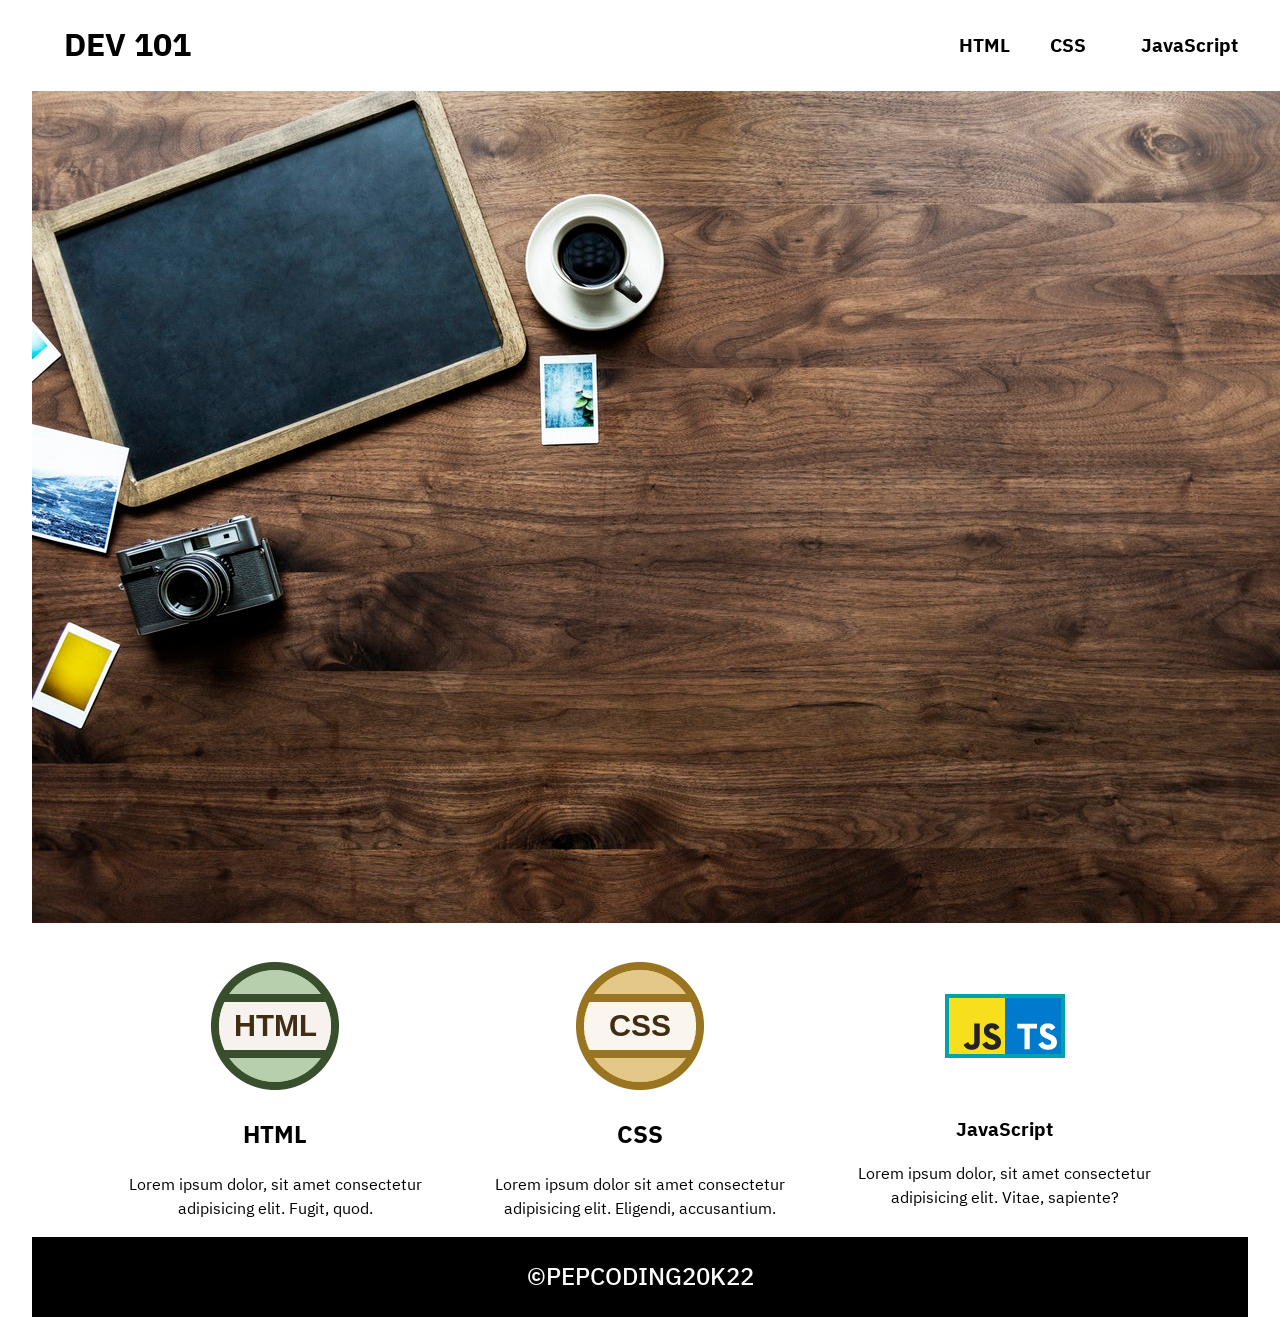
<file: index.html>
<!-- comment 1 to git -->
<!DOCTYPE html>
<html lang="en">
<head>
    <meta charset="UTF-8">
    <meta http-equiv="X-UA-Compatible" content="IE=edge">
    <meta name="viewport" content="width=device-width, initial-scale=1.0">
    
    <link rel="preconnect" href="https://fonts.googleapis.com">
    <link rel="preconnect" href="https://fonts.gstatic.com" crossorigin>    
    <link href="https://fonts.googleapis.com/css2?family=IBM+Plex+Sans+Arabic:wght@200;500&display=swap" rel="stylesheet">
    
    <title>Document</title>
    <link rel="stylesheet" href="style.css">

</head>
<body>
    <header>
        <h1>DEV 101</h1>
        <nav>
            <ul>
                <li><a href="">HTML</a> </li>
                <li><a href="">CSS</a></li>
                <li><a href="">JavaScript</a></li>
            </ul>
        </nav>
    </header>
    <img src="lap.jpeg">
    <main>
        <!-- flexbox -->
        <div class="parent">
            <div class="child">
                <img src="html.png">
                <h2>HTML</h2>
                <p>Lorem ipsum dolor, sit amet consectetur adipisicing elit. Fugit, quod.</p>
            </div>
            <div class="child">
                <img src="css.png">
            <h2>CSS</h2>
            <p>Lorem ipsum dolor sit amet consectetur adipisicing elit. Eligendi, accusantium.</p>
        </div>
        <div class="child">
        <img src="icon.png">
        <h3>JavaScript</h3>
        <p>Lorem ipsum dolor, sit amet consectetur adipisicing elit. Vitae, sapiente?</p>
    </div>
    </div>
</main>
<footer class="footer_parent">
    <div class ="footer_content">
        &#169;Pepcoding20k22
    </div>
</footer>
</body>
</html>
</file>
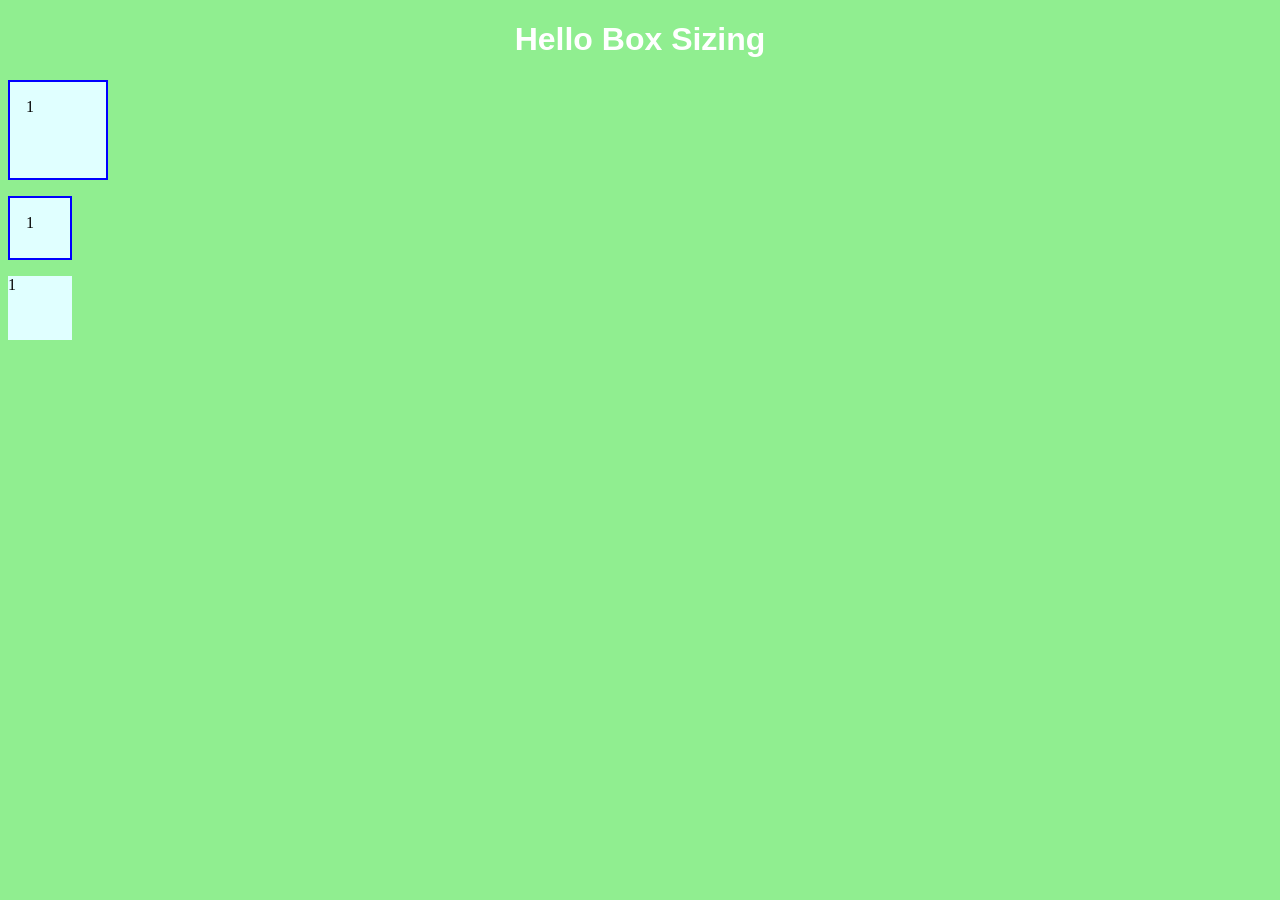
<file: boxsizing.html>
<!DOCTYPE html>
<html lang="en">
<head>
    <meta charset="UTF-8">
    <meta http-equiv="X-UA-Compatible" content="IE=edge">
    <meta name="viewport" content="width=device-width, initial-scale=1.0">
    <title>Document</title>
    <style>
        body{
            background-color: lightgreen;
        }
        h1{
            /* font type */
            font-family: sans-serif;
            color:white;
            text-align: center;
        }
        /* visible height=64px + 16+16+2+2=100 */
        /* width */
        .one{
            border:2px solid blue;
            height: 64px;
            width:  64px;
            background-color: lightcyan;
            margin-bottom: 1rem;
            padding:16px;
        }
        /* height width -> given by user = visible height width */
        .border-box{
            box-sizing: border-box;  

            border:2px solid blue;
            height: 64px;
            width:  64px;
            background-color: lightcyan;
            margin-bottom: 1rem;
            padding:16px;

        }
        .withnothing{
            height: 64px;
            width:64px;
            background-color: lightcyan;
        }
    </style>
</head>
<body>
    <h1>Hello Box Sizing</h1>
    <div class="one">1</div>
    <div class="border-box">1</div>
    <div class="withnothing">1</div>
</body>
</html>
</file>
<file: style.css>
body{
    margin:0rem 2rem;
}
*{     
     /*universal selector gitlearning  */
    font-family: 'IBM Plex Sans Arabic', sans-serif;
    box-sizing: border-box;
}
 a{
    text-decoration: none;
    /* to remove underline in anchor */
} 
 li{
    list-style: none;
     /*to remove dot in front of li elements*/
} 
a:link{
    color:black;
}
a:visited{
    color:black;
}
a:hover{
    color:red;
}
a:active{
    color:red;
}

a{
    font-size:1.2rem;
    font-weight:bolder;
}

/* header */
header{
    display:flex;
    /* manages space horizontally  */
    justify-content: space-between;
    align-items: center;
}
header h1{
    margin-left: 2rem;
}
nav{
    margin-right: 1rem;
}
ul{
    display:flex;
    justify-content: space-evenly;
    width:20rem;
}
ul>li{
    width:30%;
}

/* main image */
.main-img{
    width:100%;
    height:auto;
}
/* main area */
.parent{
    margin-top:2rem;
    /* border:10px solid red; */
     display:flex; 
    /* text inside that parent includes image will be centered  */
    text-align: center;
    justify-content: center;

}
 .child{ 
    /* border:5px solid blue;  */
    width:30%;
 } 


.footer_parent{
    height:5rem;
    /* text-align: center; */
    background-color: black;
    
    /*it is used to  perfectly center a div */
    display:flex;
    align-items: center;
    justify-content:center;
}
.footer_content{
    color: white;
    /* boldness */
    font-weight:500;
    font-size: 1.5rem;
    /* enforce uppercase */
    text-transform: uppercase;
}
</file>
